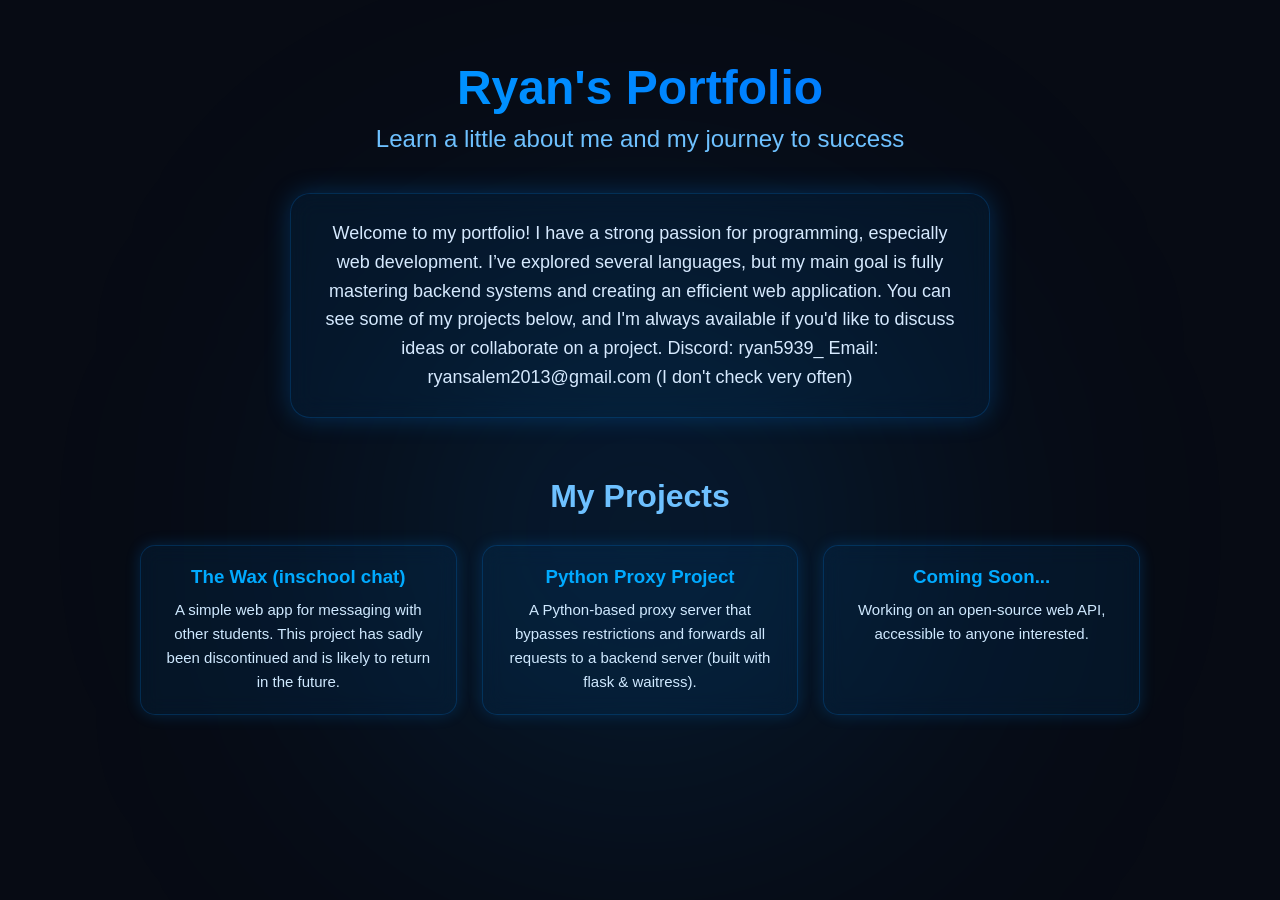
<file: index.html>
<!DOCTYPE html>
<html lang="en">
<head>
    <meta charset="UTF-8">
    <meta name="viewport" content="width=device-width, initial-scale=1.0">
    <title>Ryan's Portfolio</title>
    <link rel="stylesheet" href="page.style.min.css">
</head>
<body>

    <div class="background-glow"></div>

    <div class="container">
        <h1 class="title">Ryan's Portfolio</h1>
        <h2 class="subtitle">Learn a little about me and my journey to success</h2>

        <div class="card">
            <p>
                Welcome to my portfolio! I have a strong passion for programming,
                especially web development. I’ve explored several languages,
                but my main goal is fully mastering backend systems and creating
                an efficient web application. You can see some of my
                projects below, and I'm always available if you'd like to discuss
                ideas or collaborate on a project.

                Discord: ryan5939_
                Email: ryansalem2013@gmail.com (I don't check very often)
            </p>
        </div>
        <div class="projects-section">
            <h2 class="projects-title">My Projects</h2>

            <div class="projects-grid">

                <div id="proj-chat" class="project-card">
                    <h3>The Wax (inschool chat)</h3>
                    <p>A simple web app for messaging with other students. This project has sadly been discontinued and is likely to return in the future.</p>
                </div>

                <div id="proj-pyproxy" class="project-card">
                    <h3>Python Proxy Project</h3>
                    <p>A Python-based proxy server that bypasses restrictions and forwards all requests to a backend server (built with flask & waitress).</p>
                </div>

                <div class="project-card">
                    <h3>Coming Soon...</h3>
                    <p>Working on an open-source web API, accessible to anyone interested.</p>
                </div>

            </div>
        </div>
    </div>

    <script type="module" src="page.script.cursor.min.js"></script>
    <script src="page.script.main.min.js"></script>

</body>
</html>
</file>
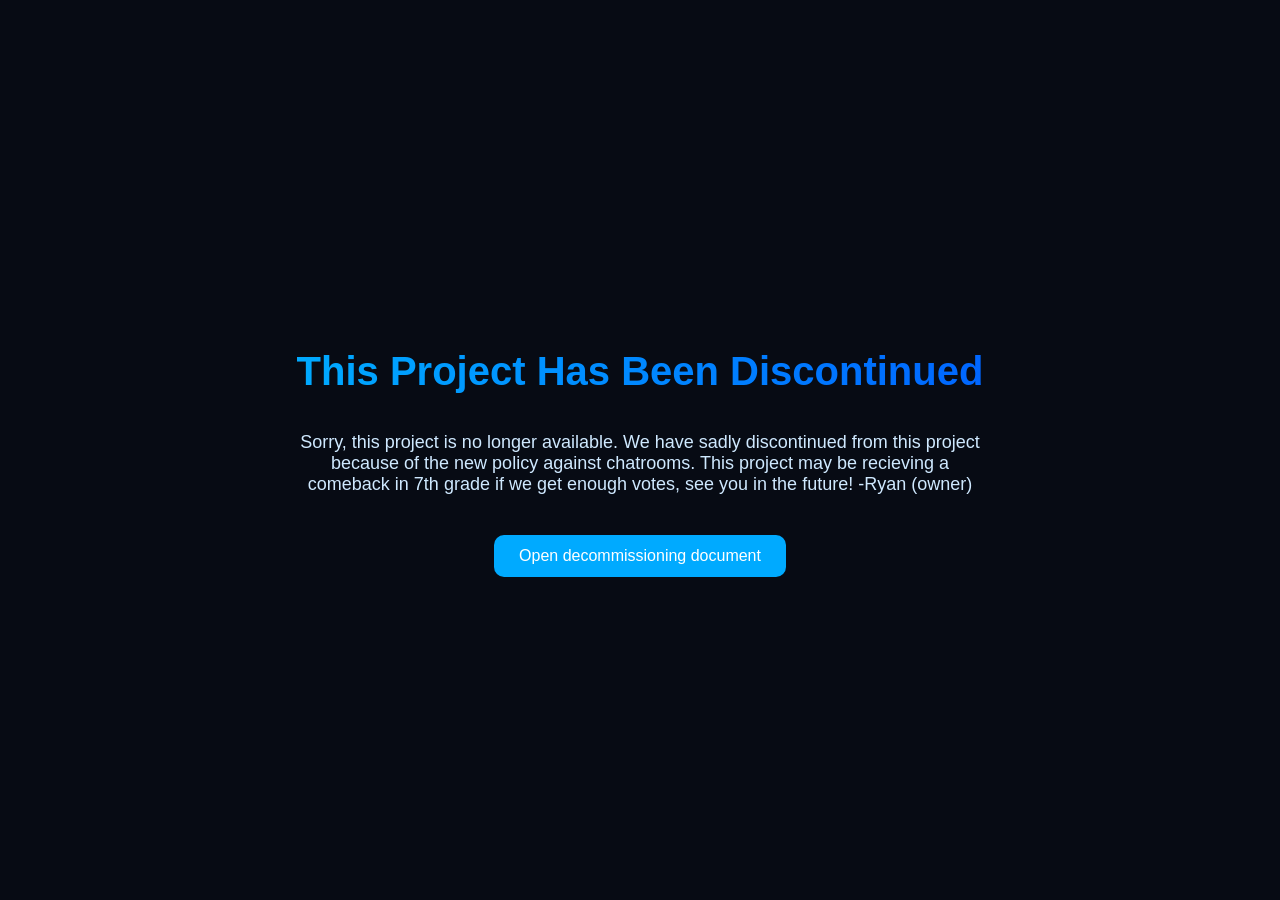
<file: decommision/index.html>
<!DOCTYPE html>
<html lang="en">
<head>
    <meta charset="UTF-8">
    <meta name="viewport" content="width=device-width, initial-scale=1.0">
    <title>Project Discontinued</title>
    <style>
        body {
            background: #070b14;
            color: #00aaff;
            font-family: 'Segoe UI', sans-serif;
            display: flex;
            flex-direction: column;
            align-items: center;
            justify-content: center;
            height: 100vh;
            margin: 0;
            text-align: center;
        }

        h1 {
            font-size: 2.5rem;
            margin-bottom: 20px;
            background: linear-gradient(90deg, #00aaff, #0066ff);
            -webkit-background-clip: text;
            -webkit-text-fill-color: transparent;
        }

        p {
            max-width: 700px;
            font-size: 18px;
            margin-bottom: 40px;
            color: #cfe9ff;
        }

        button {
            padding: 12px 25px;
            font-size: 16px;
            border: none;
            border-radius: 10px;
            background: #00aaff;
            color: white;
            cursor: pointer;
            transition: all 0.3s ease;
        }

        button:hover {
            background: #0066ff;
            transform: scale(1.05);
        }
    </style>
</head>
<body>
    <h1>This Project Has Been Discontinued</h1>
    <p>Sorry, this project is no longer available. We have sadly discontinued from this project because of the new policy against chatrooms. This project may be recieving a comeback in 7th grade if we get enough votes, see you in the future!
  -Ryan (owner)</p>
    <button onclick="window.open('https://docs.google.com/document/d/1DUM9Ro0pHtAGv-eWGiiFbEojXytH0EYYg1EMgbpvi9I/')">Open decommissioning document</button>
</body>
</html>
</file>
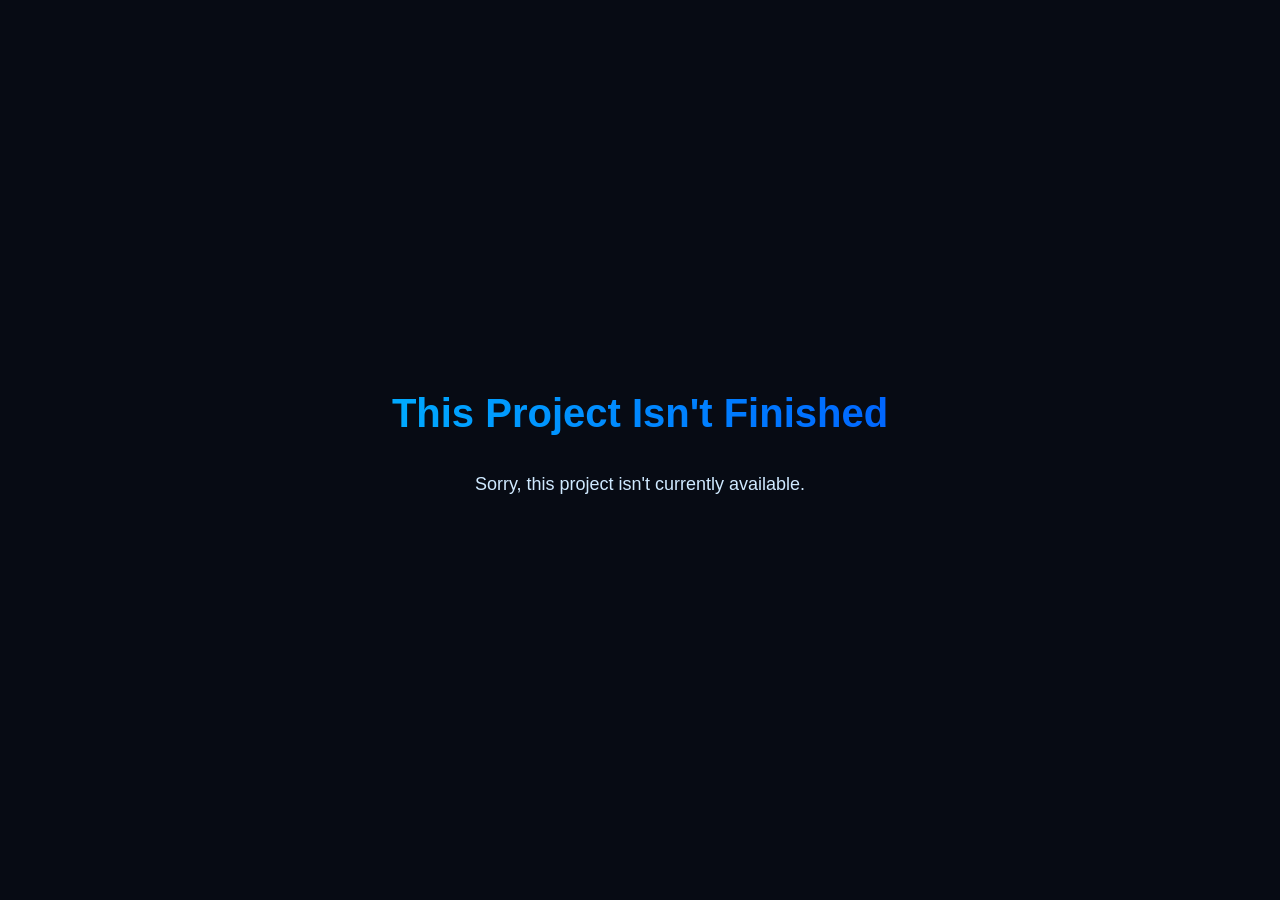
<file: unfinished/index.html>
<!DOCTYPE html>
<html lang="en">
<head>
    <meta charset="UTF-8">
    <meta name="viewport" content="width=device-width, initial-scale=1.0">
    <title>Project Discontinued</title>
    <style>
        body {
            background: #070b14;
            color: #00aaff;
            font-family: 'Segoe UI', sans-serif;
            display: flex;
            flex-direction: column;
            align-items: center;
            justify-content: center;
            height: 100vh;
            margin: 0;
            text-align: center;
        }

        h1 {
            font-size: 2.5rem;
            margin-bottom: 20px;
            background: linear-gradient(90deg, #00aaff, #0066ff);
            -webkit-background-clip: text;
            -webkit-text-fill-color: transparent;
        }

        p {
            max-width: 700px;
            font-size: 18px;
            margin-bottom: 40px;
            color: #cfe9ff;
        }

        button {
            padding: 12px 25px;
            font-size: 16px;
            border: none;
            border-radius: 10px;
            background: #00aaff;
            color: white;
            cursor: pointer;
            transition: all 0.3s ease;
        }

        button:hover {
            background: #0066ff;
            transform: scale(1.05);
        }
    </style>
</head>
<body>
    <h1>This Project Isn't Finished</h1>
    <p>Sorry, this project isn't currently available.</p>
</body>
</html>
</file>
<file: page.style.min.css>
* {
    margin: 0;
    padding: 0;
    box-sizing: border-box;
}

body {
    font-family: 'Segoe UI', sans-serif;
    background: #070b14; 
    color: white;
    overflow-x: hidden;
}

.background-glow {
    position: fixed;
    width: 700px;
    height: 700px;
    background: radial-gradient(circle, rgba(0, 140, 255, 0.25), transparent 70%);
    top: 20%;
    left: 50%;
    transform: translateX(-50%);
    filter: blur(140px);
    z-index: -1;
}

.container {
    text-align: center;
    padding: 60px 20px;
}

.title {
    font-size: 3rem;
    background: linear-gradient(90deg, #00aaff, #0066ff);
    -webkit-background-clip: text;
    -webkit-text-fill-color: transparent;
    animation: fadeIn 1s ease-in-out;
}

.subtitle {
    margin-top: 10px;
    color: #6ec1ff;
    font-weight: 400;
    animation: fadeIn 1.5s ease-in-out;
}

.card {
    margin: 40px auto;
    padding: 25px;
    max-width: 700px;

    background: rgba(0, 140, 255, 0.08);
    border-radius: 20px;
    backdrop-filter: blur(12px);

    border: 1px solid rgba(0, 140, 255, 0.2);

    box-shadow: 0 0 25px rgba(0, 140, 255, 0.25);

    transition: all 0.3s ease;
}

.card:hover {
    transform: scale(1.04);
    box-shadow: 0 0 60px rgba(0, 140, 255, 0.6);
}

p {
    font-size: 18px;
    line-height: 1.6;
    color: #d6eaff;
}

::selection {
    background: #008cff;
    color: white;
}

.projects-section {
    margin-top: 60px;
    text-align: center;
}

.projects-title {
    font-size: 2rem;
    margin-bottom: 30px;
    color: #6ec1ff;
}

.projects-grid {
    display: grid;
    grid-template-columns: repeat(auto-fit, minmax(250px, 1fr));
    gap: 25px;
    max-width: 1000px;
    margin: 0 auto;
}

.project-card {
    padding: 20px;
    border-radius: 15px;

    background: rgba(0, 140, 255, 0.08);
    backdrop-filter: blur(10px);

    border: 1px solid rgba(0, 140, 255, 0.2);

    box-shadow: 0 0 15px rgba(0, 140, 255, 0.2);

    transition: all 0.3s ease;
}

.project-card:hover {
    transform: translateY(-8px) scale(1.03);
    box-shadow: 0 0 40px rgba(0, 140, 255, 0.5);
}

.project-card h3 {
    margin-bottom: 10px;
    color: #00aaff;
}

.project-card p {
    font-size: 15px;
    color: #cfe9ff;
}

@keyframes fadeIn {
    from {
        opacity: 0;
        transform: translateY(25px);
    }
    to {
        opacity: 1;
        transform: translateY(0);
    }
}
</file>
